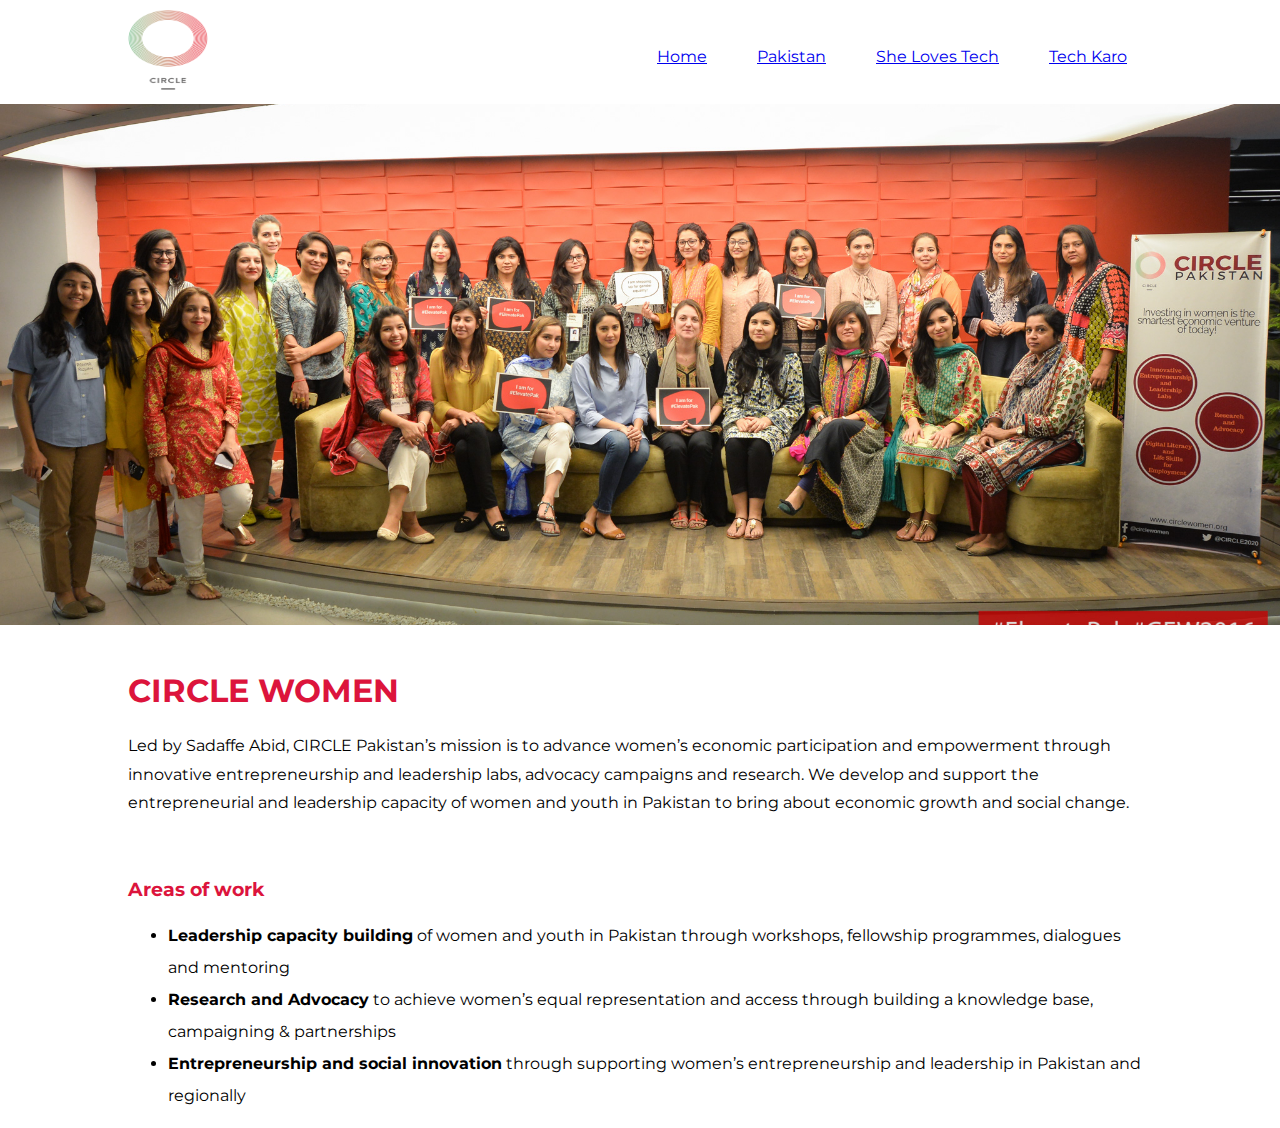
<file: index.html>
<!DOCTYPE html>

<html>

<head>
    <title>circle women/leadership</title>
    <link rel="stylesheet" href="./style/style.css">
    <link href="https://fonts.googleapis.com/css?family=Montserrat&display=swap" rel="stylesheet">
</head>

<body>

    <div class="container">
        <div class="heading-top">
            <div class="heading-container">
                <img class="img-circle" src="assets/image/circle_logo-e1438888875307.png" width="80" height="80" />
            </div>

            <nav class="heading-container">
                <ul class="nav-ul">
                    <li><a href="index.html" />Home</a></li>
                    <li><a href="./templates/about.html" />Pakistan</a></li>
                    <li><a href="./templates/she_loves_tech.html" />She Loves Tech</a></li>
                    <li><a href="./templates/tech_karo.html" />Tech Karo</a></li>
                </ul>
            </nav>
        </div>
    </div>


    <div class="main-bg"></div>

    <div class="container">


        <div class="p-t-b-25">
            <h1 style="color: crimson ;">CIRCLE WOMEN</h1>
            <p>
                Led by Sadaffe Abid, CIRCLE Pakistan’s mission is to advance women’s economic participation and
                empowerment
                through innovative entrepreneurship and leadership labs, advocacy campaigns and research. We develop and
                support
                the entrepreneurial and leadership capacity of women and youth in Pakistan to bring about economic
                growth
                and
                social change.
            </p>
        </div>


        <div class="circle-woman">
            <h3 style="color: crimson;">Areas of work</h3>
            <ul>
                <li>
                    <b>Leadership capacity building</b> of women and youth in Pakistan through workshops, fellowship
                    programmes,
                    dialogues and mentoring
                </li>
                <li>
                    <b>Research and Advocacy</b> to achieve women’s equal representation and access through building a
                    knowledge base, campaigning & partnerships</li>
                <li>
                    <b>Entrepreneurship and social innovation</b> through supporting women’s entrepreneurship and
                    leadership
                    in Pakistan and regionally</li>
            </ul>
        </div>
    </div>

</body>

</html>
</file>
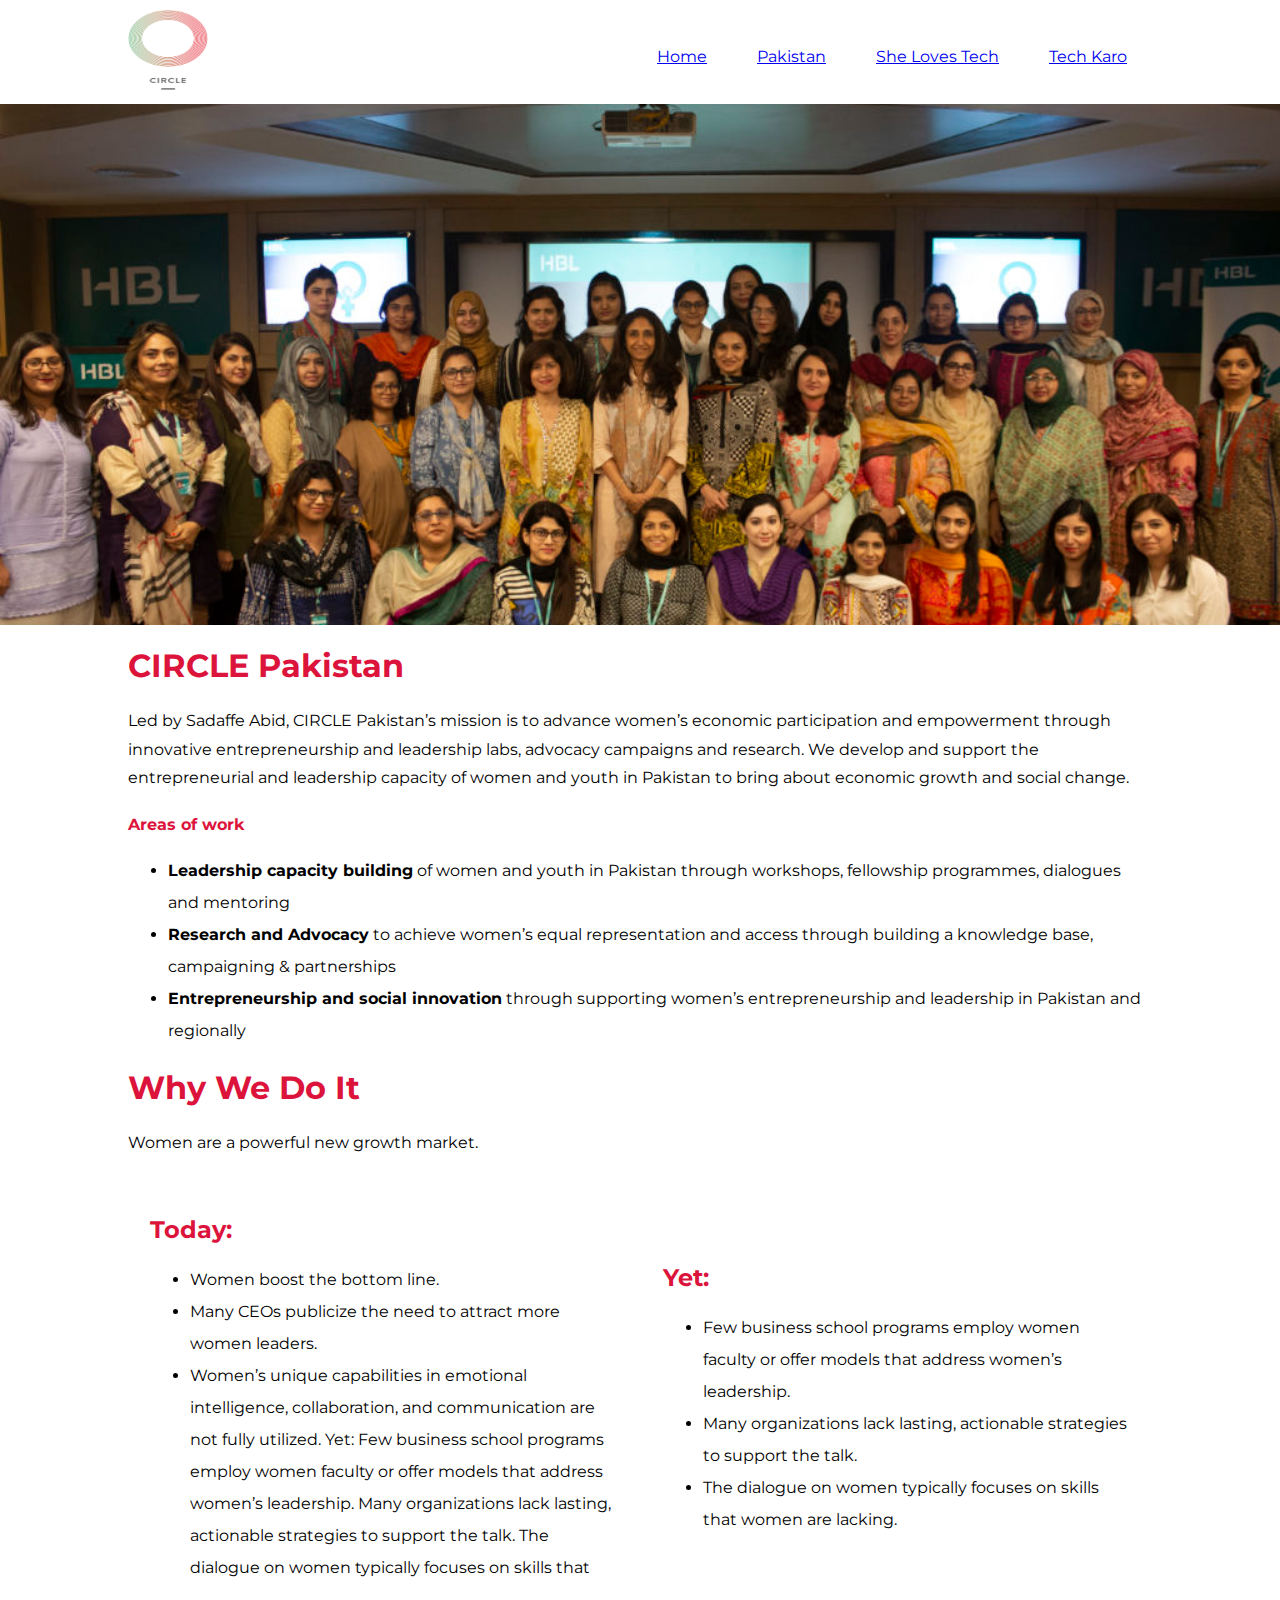
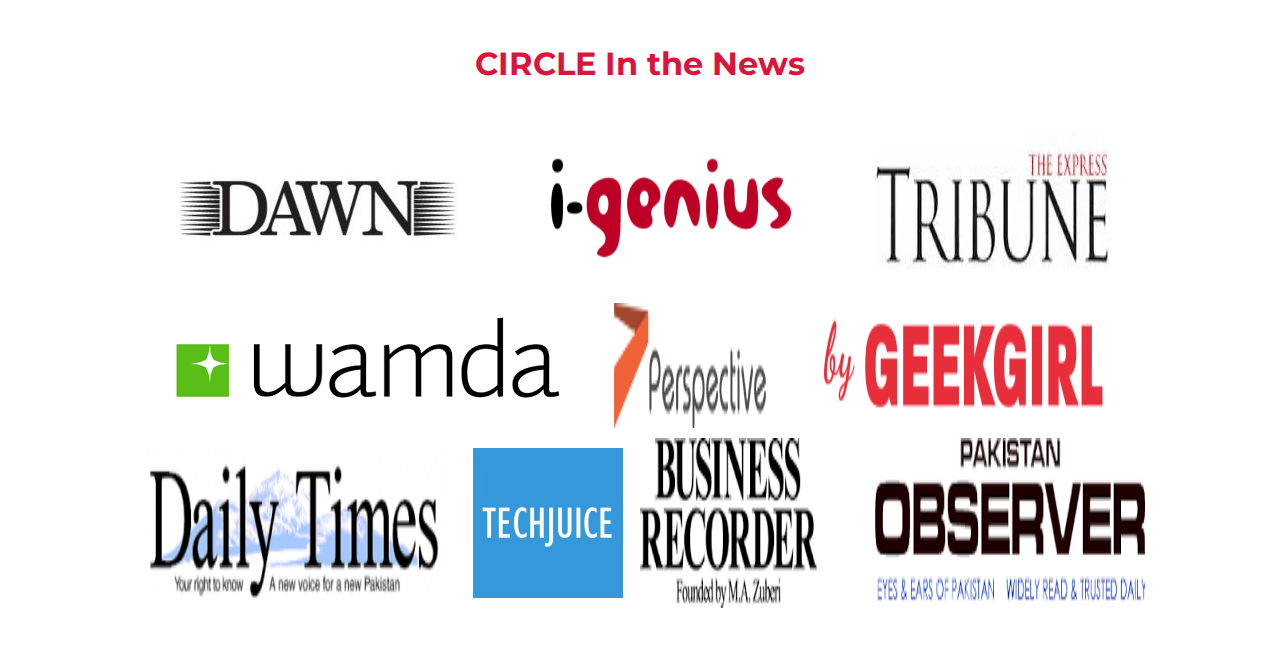
<file: templates/about.html>
<!DOCTYPE html>

<html>

<head>
    <title>circle women/leadership</title>
    <link rel="stylesheet" href="../style/style.css">
    <link href="https://fonts.googleapis.com/css?family=Montserrat&display=swap" rel="stylesheet">

<body>

    <div class="container">
        <div class="heading-top">
            <div class="heading-container">
                <img class="img-circle" src="../assets/image/circle_logo-e1438888875307.png" width="80" height="80" />
            </div>

            <nav class="heading-container">
                <ul class="nav-ul">
                    <li><a href="../index.html" />Home</a></li>
                    <li><a href="./about.html" />Pakistan</a></li>
                    <li><a href="./she_loves_tech.html" />She Loves Tech</a></li>
                    <li><a href="./tech_karo.html" />Tech Karo</a></li>
                </ul>
            </nav>
        </div>
    </div>

    <div class="main-bg-about"></div>

    <div class="container">
        <h1 style="color: crimson ;">CIRCLE Pakistan</h1>

        <p> Led by Sadaffe Abid, CIRCLE Pakistan’s mission is to advance women’s economic participation and empowerment
            through innovative entrepreneurship and leadership labs, advocacy campaigns and research. We develop and
            support
            the entrepreneurial and leadership capacity of women and youth in Pakistan to bring about economic growth
            and
            social change.</p>

        <h4 style="color: crimson ;">Areas of work</h4>
        <ul>
            <li>
                <b>Leadership capacity building</b> of women and youth in Pakistan through workshops, fellowship
                programmes,
                dialogues and mentoring
            </li>
            <li>
                <b>Research and Advocacy</b> to achieve women’s equal representation and access through building a
                knowledge base, campaigning & partnerships</li>
            <li>
                <b>Entrepreneurship and social innovation</b> through supporting women’s entrepreneurship and leadership
                in Pakistan and regionally</li>
        </ul>

        <h1 style="color: crimson ;">Why We Do It</h1>

        <p>Women are a powerful new growth market.</p>


        <table>
            <tr>
                <td style="width: 550px; padding: 20px;">
                    <h2 style="color: crimson ;">Today:</h2>

                    <ul>
                        <li>Women boost the bottom line.</li>
                        <li>Many CEOs publicize the need to attract more women leaders.</li>
                        <li>Women’s unique capabilities in emotional intelligence, collaboration, and communication are
                            not
                            fully utilized.
                            Yet:
                            Few business school programs employ women faculty or offer models that address women’s
                            leadership.
                            Many organizations lack lasting, actionable strategies to support the talk.
                            The dialogue on women typically focuses on skills that </li>
                    </ul>
                </td>
                <td style="width: 550px; padding: 20px;">

                    <h2 style="color: crimson ;">Yet:</h2>

                    <ul>
                        <li>Few business school programs employ women faculty or offer models that address women’s
                            leadership.
                        </li>
                        <li>Many organizations lack lasting, actionable strategies to support the talk.</li>
                        <li>The dialogue on women typically focuses on skills that women are lacking.</li>
                    </ul>

                </td>
            </tr>
        </table>

        <div style="text-align:center;">
            <h1 style="color: crimson ;">CIRCLE In the News</h1>
        </div>

      

        <div class="teck_karo__main" style="flex-wrap: wrap; margin: 40px 0;">
            <img style="margin: 10px ;" src="../assets/image/DAWNLogo-1-300x150.jpg"/>
            <img style="margin: 10px ;" src="../assets/image/i-genius-logo.png"  />
            <img style="margin: 10px ;" src="../assets/image/tribune.png"  />
            <img style="margin: 10px ;" src="../assets/image/wamda-400x125.png"  />
            <img style="margin: 10px ;" src="../assets/image/perspective-logo.png" />
            <img style="margin: 10px ;" src="../assets/image/GG-300x54.png" />
            <img style="margin: 10px ;" src="../assets/image/untitled-300x64.png"  />
            <img style="margin: 10px ;" src="../assets/image/Tex1-150x150.png" />
            <img src="../assets/image/business-recorder.png" />
            <img style="margin-left: 50px ;" src="../assets/image/images (1).png"  />
        </div>

    </div>



    </div>
</body>

</html>
</file>
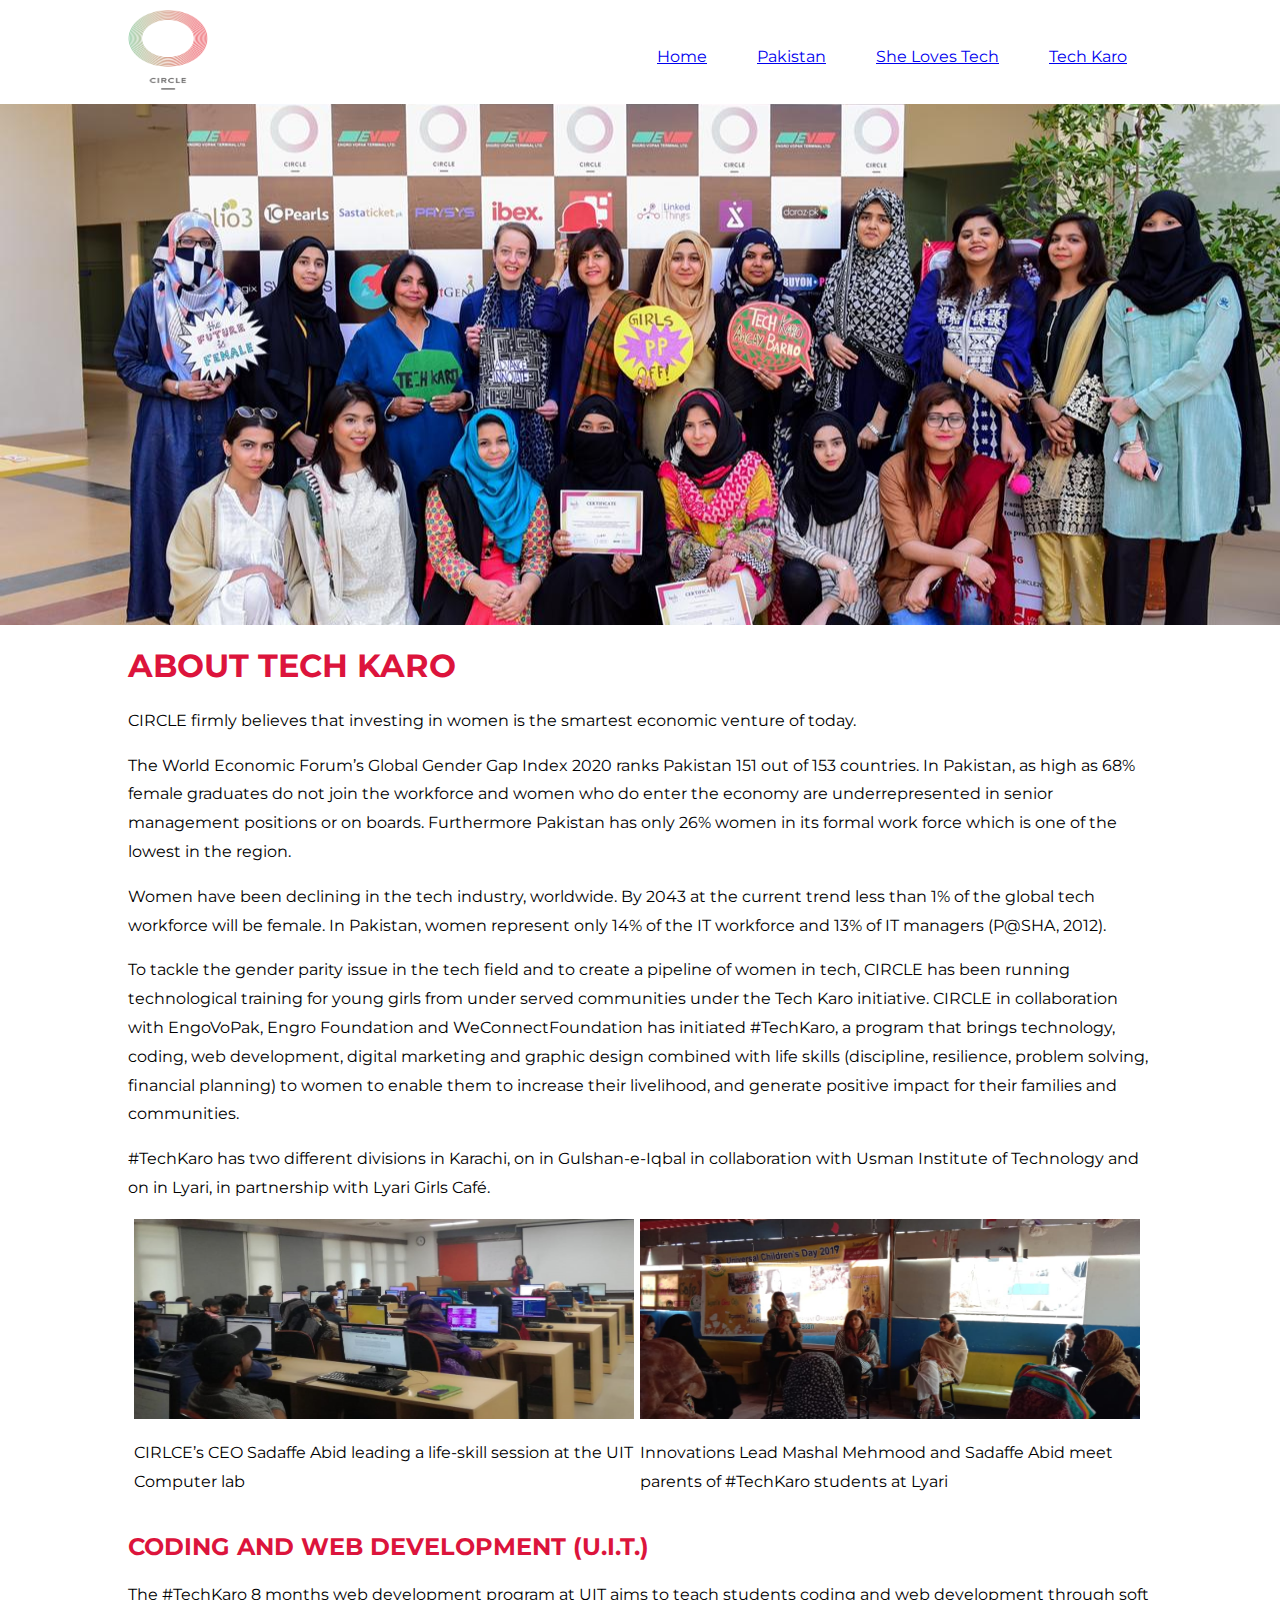
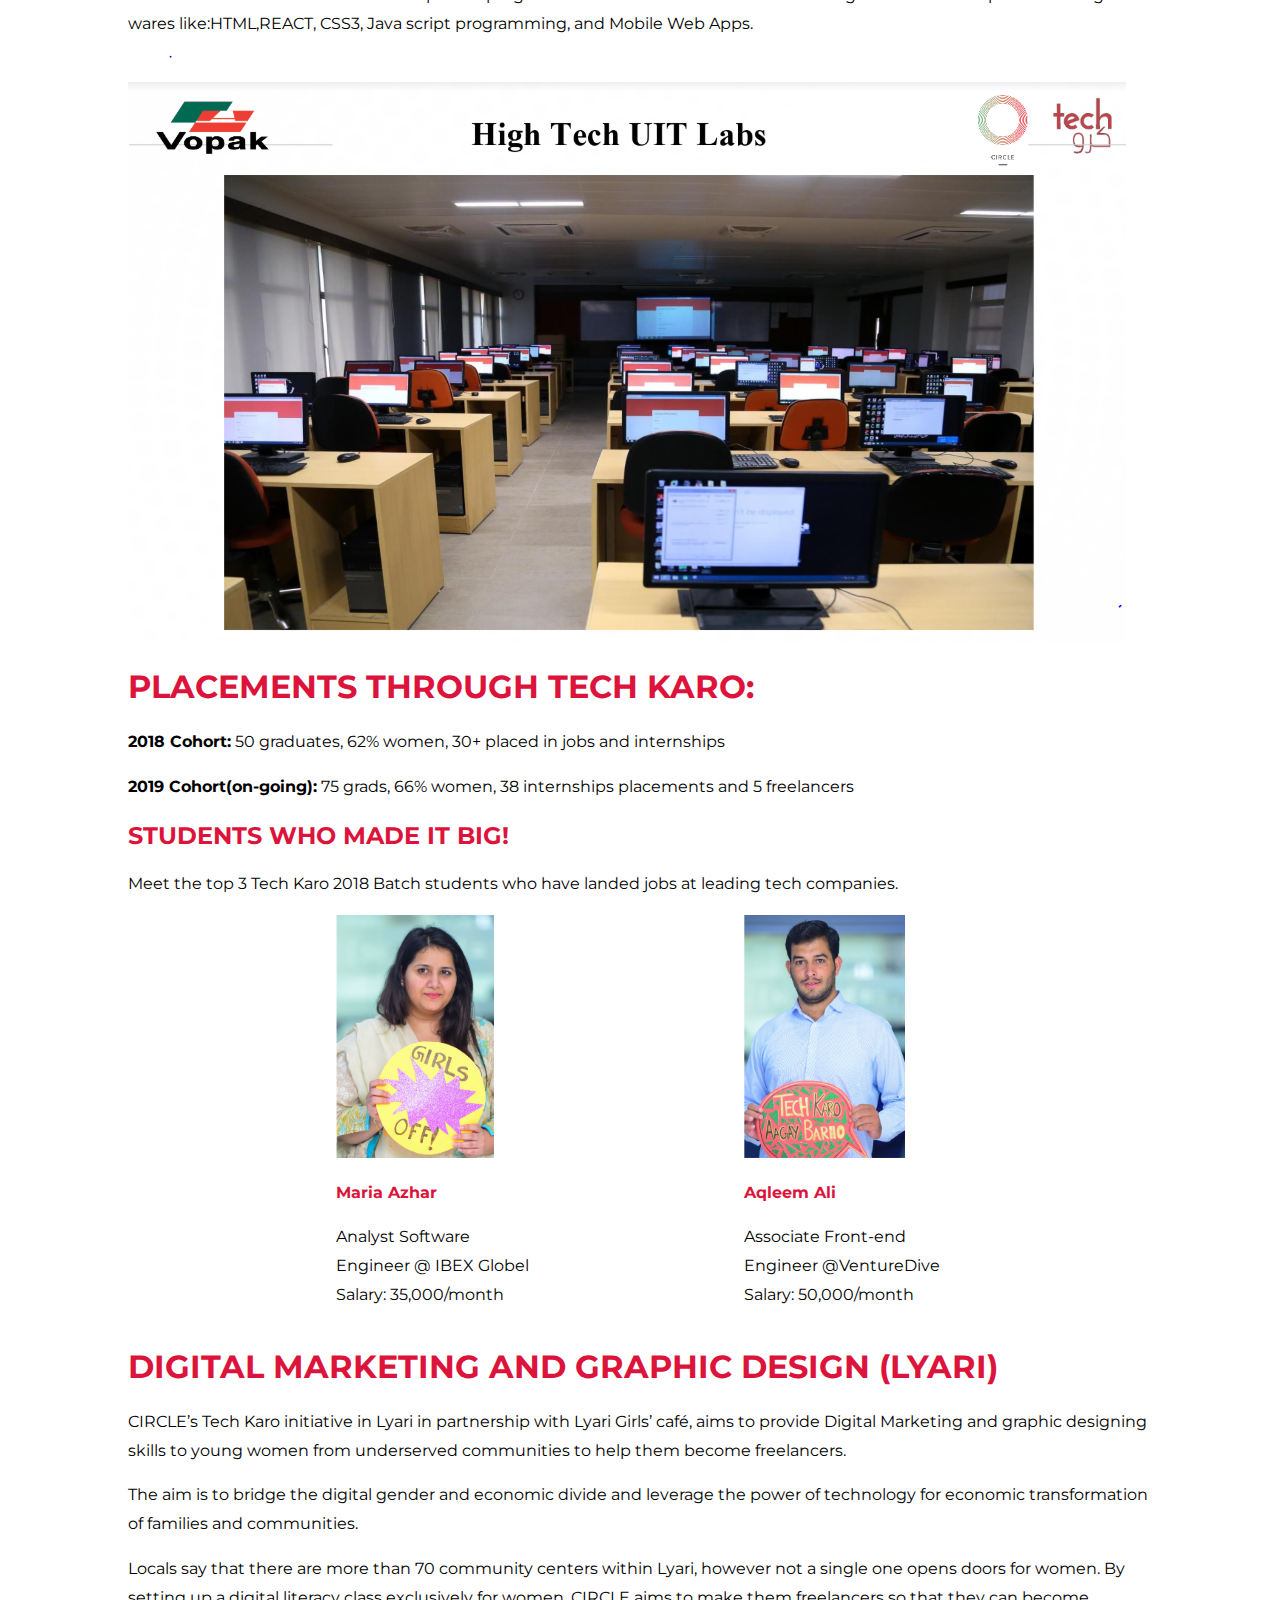
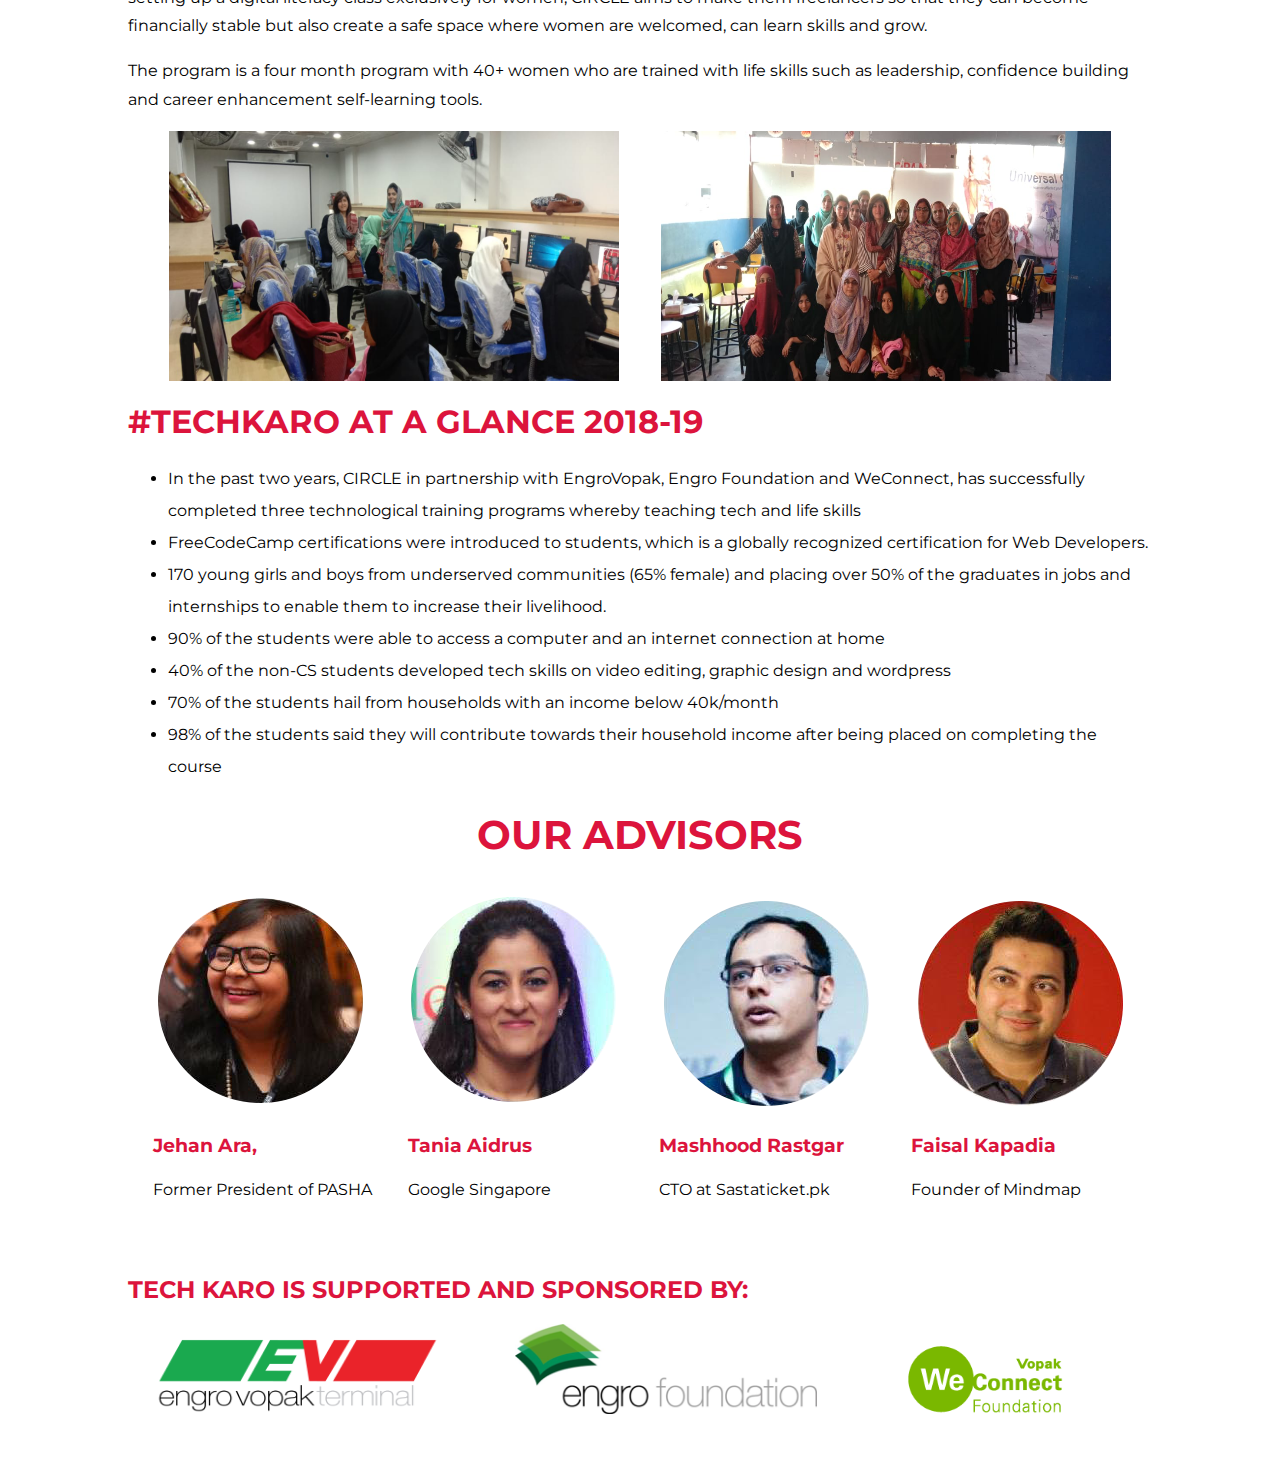
<file: templates/tech_karo.html>
<!DOCTYPE html>

<html>

<head>
    <title>circle women/leadership</title>
    <link rel="stylesheet" href="../style/style.css">
    <link href="https://fonts.googleapis.com/css?family=Montserrat&display=swap" rel="stylesheet">
</head>

<body>
    <div class="container">
        <div class="heading-top">
            <div class="heading-container">
                <img class="img-circle" src="../assets/image/circle_logo-e1438888875307.png" width="80" height="80" />
            </div>

            <nav class="heading-container">
                <ul class="nav-ul">
                    <li><a href="../index.html" />Home</a></li>
                    <li><a href="./about.html" />Pakistan</a></li>
                    <li><a href="./she_loves_tech.html" />She Loves Tech</a></li>
                    <li><a href="./tech_karo.html" />Tech Karo</a></li>
                </ul>
            </nav>
        </div>
    </div>

    <div class="main-bg-techkro"></div>

    <div class="container">
        <h1 style="color: crimson ;">ABOUT TECH KARO</h1>

        <p>CIRCLE firmly believes that investing in women is the smartest economic venture of today.</p>

        <p>The World Economic Forum’s Global Gender Gap Index 2020 ranks Pakistan 151 out of 153 countries. In Pakistan,
            as high as 68% female graduates do not join the workforce and women who do enter the economy are
            underrepresented in senior management positions or on boards. Furthermore Pakistan has only 26% women in its
            formal work force which is one of the lowest in the region.</p>

        <p>Women have been declining in the tech industry, worldwide. By 2043 at the current trend less than 1% of the
            global tech workforce will be female. In Pakistan, women represent only 14% of the IT workforce and 13% of
            IT managers (P@SHA, 2012).</p>

        <p> To tackle the gender parity issue in the tech field and to create a pipeline of women in tech, CIRCLE has
            been running technological training for young girls from under served communities under the Tech Karo
            initiative. CIRCLE in collaboration with EngoVoPak, Engro Foundation and WeConnectFoundation has initiated
            #TechKaro, a program that brings technology, coding, web development, digital marketing and graphic design
            combined with life skills (discipline, resilience, problem solving, financial planning) to women to enable
            them to increase their livelihood, and generate positive impact for their families and communities.</p>

        <p> #TechKaro has two different divisions in Karachi, on in Gulshan-e-Iqbal in collaboration with Usman
            Institute of Technology and on in Lyari, in partnership with Lyari Girls Café.</p>

        <div class="teck_karo__main">
            <div>
                <img src="../assets/image/WhatsApp-Image-1.jpeg" width="500" height="200" />
                <p style="width: 500px;">CIRLCE’s CEO Sadaffe Abid leading a life-skill session at the UIT Computer lab
                </p>
            </div>

            <div>
                <img src="../assets/image/WhatsApp-Image-2019.jpeg" width="500" height="200" />
                <p style="width: 500px;">Innovations Lead Mashal Mehmood and Sadaffe Abid meet parents of #TechKaro
                    students at Lyari
            </div>
            </p>
        </div>


        <h2 style="color: crimson ;">CODING AND WEB DEVELOPMENT (U.I.T.)</h2>

        <p>The #TechKaro 8 months web development program at UIT aims to teach students coding and web development
            through soft wares like:HTML,REACT, CSS3, Java script programming, and Mobile Web Apps.</p>

        <img src="../assets/image/lab.png" />

        <h1 style="color: crimson ;">PLACEMENTS THROUGH TECH KARO:</h1>

        <p><b>2018 Cohort:</b> 50 graduates, 62% women, 30+ placed in jobs and internships</p>
        <p><b>2019 Cohort(on-going):</b> 75 grads, 66% women, 38 internships placements and 5 freelancers</p>

        <h2 style="color: crimson ;">STUDENTS WHO MADE IT BIG!</h2>

        <p>Meet the top 3 Tech Karo 2018 Batch students who have landed jobs at leading tech companies.</p>

        <div class="teck_karo__main">
            <div>
                <img src="../assets/image/maria-azhar.png" />
                <h4 style="color: crimson ;">Maria Azhar</h4>
                <p style="width: 200px;">Analyst Software
                    Engineer
                    @ IBEX Globel
                    Salary: 35,000/month</p>
            </div>
            <div>
                <img src="../assets/image/aqleem-ali.png" />

                <h4 style="color: crimson ;">Aqleem Ali</h4>
                <p style="width: 200px;">Associate Front-end
                    Engineer
                    @VentureDive
                    Salary: 50,000/month</p>

            </div>

        </div>


        <h1 style="color: crimson ;">DIGITAL MARKETING AND GRAPHIC DESIGN (LYARI)</h1>

        <p>CIRCLE’s Tech Karo initiative in Lyari in partnership with Lyari Girls’ café, aims to provide Digital
            Marketing and graphic designing skills to young women from underserved communities to help them become
            freelancers.</p>
        <p>The aim is to bridge the digital gender and economic divide and leverage the power of technology for economic
            transformation of families and communities. </p>
        <p>Locals say that there are more than 70 community centers within Lyari, however not a single one opens doors
            for women. By setting up a digital literacy class exclusively for women, CIRCLE aims to make them
            freelancers so that they can become financially stable but also create a safe space where women are
            welcomed, can learn skills and grow.</p>
        <p>The program is a four month program with 40+ women who are trained with life skills such as leadership,
            confidence building and career enhancement self-learning tools.</p>

        <div class="teck_karo__main">

            <img src="../assets/image/Background.png" width="450" height="250" />
            <img src="../assets/image/bk-image.jpg" width="450" height="250" />
        </div>


        <h1 style="color: crimson ;">#TECHKARO AT A GLANCE 2018-19</h1>

        <ul>
            <li>In the past two years, CIRCLE in partnership with EngroVopak, Engro Foundation and WeConnect, has
                successfully completed three technological training programs whereby teaching tech and life skills</li>

            <li>FreeCodeCamp certifications were introduced to students, which is a globally recognized certification
                for Web Developers.</li>
            <li>170 young girls and boys from underserved communities (65% female) and placing over 50% of the graduates
                in jobs and internships to enable them to increase their livelihood.</li>
            <li>90% of the students were able to access a computer and an internet connection at home</li>
            <li>40% of the non-CS students developed tech skills on video editing, graphic design and wordpress</li>
            <li>70% of the students hail from households with an income below 40k/month</li>
            <li>98% of the students said they will contribute towards their household income after being placed on
                completing the course</li>
        </ul>
        <div style="text-align:center;">
            <h1 style="color: crimson; font-size: 40px;">OUR ADVISORS</h1>
        </div>
    </div>

    <div class="container">
        <div class="teck_karo__main__card">
            <div class="teck_karo__card">
                <img src="../assets/image/f36f1e46-1222.png" />
                <h3 style="color: crimson ;">Jehan Ara,</h3>
                <p>Former President of PASHA</p>
            </div>

            <div class="teck_karo__card">
                <img src="../assets/image/f36f1e46.png" />
                <h3 style="color: crimson ;">Tania Aidrus</h3>
                <p>Google Singapore</p>
            </div>

            <div class="teck_karo__card">
                <img src="../assets/image/f36f1e46-eb90-48ca-a7d0.png" />
                <h3 style="color: crimson ;">Mashhood Rastgar</h3>
                <p>CTO at Sastaticket.pk</p>
            </div>

            <div class="teck_karo__card">
                <img src="../assets/image/faisal.png" />
                <h3 style="color: crimson ;">Faisal Kapadia</h3>
                <p>Founder of Mindmap </p>
            </div>

            <!-- <div class="teck_karo__card">
                <img src="../assets/image/waqar.png" />
                <h3 style="color: crimson;">Mr. Waqar Saleem,</h3>
                <p>Head of Computer Science at Habib University</p>
            </div> -->
        </div>
    </div>


    <div class="container">
        <div class="p-t-b-25">
            <h2 style="color: crimson;">TECH KARO IS SUPPORTED AND SPONSORED BY:</h2>
            <div class="teck_karo_main__img">

                <img style="margin-right: 50px ;" src="../assets/image/Engro-Vopak.png" width="300" height="100" />
                <img style="margin-right: 50px ;" src="../assets/image/Engro-Foundation.png" height="90" />
                <img style="margin-right: 50px ;" src="../assets/image/WeConnect_RGB_green_0072.png" height="110" />
            </div>

        </div>
    </div>

</body>

</html>
</file>
<file: style/style.css>
@import url('https://fonts.googleapis.com/css?family=Montserrat&display=swap');

body{
    padding: 0;
    margin: 0;
    font-family: "Montserrat";
}

p {
    line-height: 1.8;
}

ul > li {
    line-height: 2;
}

/* .circle-woman{
    padding: 25px 0;
} */

.p-t-b-25{
    padding: 25px 0;
}



.nav-ul {
    display: inline-flex;
    list-style: none;
    padding-left: 0;
    float: right;
}

.nav-ul > li{
    margin: 25px;
}



.container{
    width: 80%;
    margin: 0 auto;
}

.heading-top > .heading-container{
    display: inline;
}

.heading-top > .heading-container > .img-circle{
    padding: 10px 0;
}

.main-bg{
    background-image: url(../assets/image/main_bg.jpg);
    background-repeat: no-repeat;
    background-size: cover;
    background-position: center center;
    min-height: 521px;
}

.main-bg-about{
    background-image: url(../assets/image/about-bg.jpg);
    background-repeat: no-repeat;
    background-size: cover;
    background-position: center center;
    min-height: 521px;
}

.main-bg-slt{
    background-image: url(../assets/image/slt-bg.jpg);
    background-repeat: no-repeat;
    background-size: cover;
    background-position: center;
    min-height: 521px;
    min-width: 100%;
}

.main-bg-techkro{
    background-image: url(../assets/image/tech\ karo.jpg);
    background-repeat: no-repeat;
    background-size: cover;
    background-position: center;
    min-height: 521px;
    min-width: 100%;
}

.teck_karo__main__card{
    display: flex;
    justify-content: space-evenly;
}

.teck_karo__main__card > .teck_karo__card {
    margin: 10px;
}

.teck_karo_main__img{
    display: flex;
    justify-content: space-evenly;
} 

.teck_karo__main{
    display: flex;
    justify-content: space-evenly;
}
</file>
